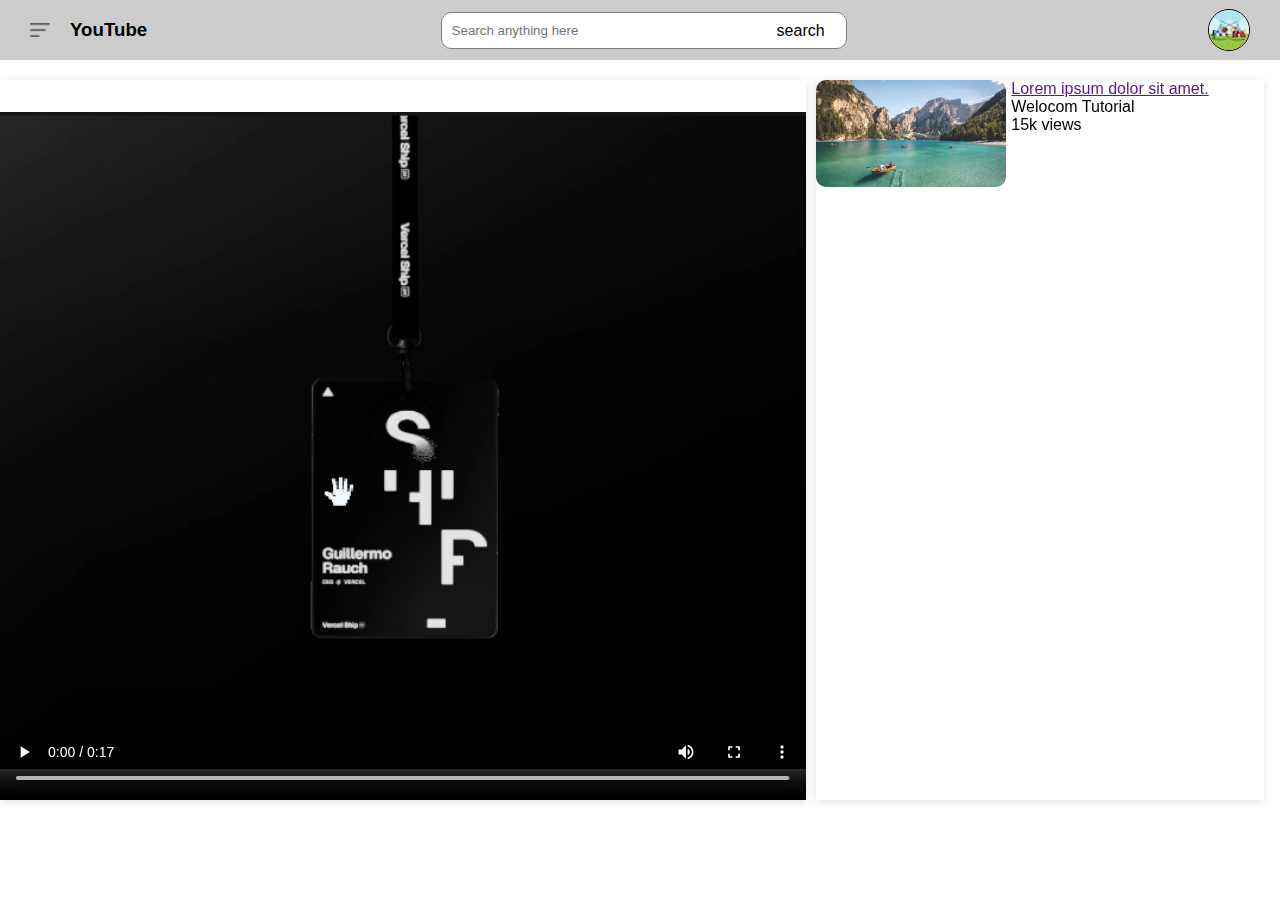
<file: play_video.html>
<!DOCTYPE html>
<html lang="en">

<head>
    <meta charset="UTF-8">
    <meta name="viewport" content="width=device-width, initial-scale=1.0">
    <title>Document</title>
    <link rel="stylesheet" href="./style.css">
</head>

<body>
    <nav class="header">
        <div class="header_left">
            <img src="./images/menu.png" alt="" id="abc">
            <h3>YouTube</h3>

        </div>

        <div class="header_middle">
            <input type="text" id="searchItem" placeholder="Search anything here">
            </h3>

            <div class="search">
                <!-- <i class="fa-solid fa-magnifying-glass" id="searchButton"></i> -->
                <p id="searchButton">search</p>

            </div>
        </div>
        <div class="header_right">

            <i class="fa-solid fa-video-slash"></i>
            <i class="fa-solid fa-table"></i>
            <i class="fa-solid fa-bell"></i>


            <div class="Image_profile">
                <img src="./unnamed.png" alt="">
            </div>
        </div>
    </nav>

    <div class="Play_video_container">
        <div class="row">
            <div class="play_video">
                <video controls autoplay>
                    <source src="./Screen Recording 2024-08-01 200137.mp4">
                </video>
            </div>

            <div class="right_sidebar">
                
                <div class="side_video_list">
                    <a href=""><img src="./images/thumbnail1.png" alt="" class="small_thumbnail"></a>
                    </div>
                    <div class="vid_info">
                        <a href="">Lorem ipsum dolor sit amet.</a>
                        <p>Welocom Tutorial</p>
                        <p>15k views</p>
                    </div>
               

            </div>
            
        </div>
    </div>




</body>

</html>
</file>
<file: style.css>
* {
    margin: 0;
    padding: 0;
    font-family: "poppins", sans-serif;

}

.header {
    display: flex;
    justify-content: space-between;
    align-items: center;
    height: 40px;
    padding: 10px 30px;
    position: sticky;
    top: 0;
    background-color: #ccc;
}

.header_left {
    display: flex;
    justify-content: center;
    align-items: center;
    gap: 20px;
}

.header_left img {
    width: 20px;
}

.header_middle {
    width: 30vw;
    position: relative;
}

.header_middle input {
    width: 100%;
    padding: 10px;
    border-radius: 10px;
    outline: none;
    border: 0.5px solid gray;

}

.search {
    position: absolute;
    right: 0px;
    top: 10px;
}

.header_right {
    display: flex;
    justify-content: center;
    align-items: center;
    gap: 30px;
}

.fa-video-slash,
.fa-table,
.fa-bell {
    font-size: 20px;
}

.Image_profile {
    height: 40px;
    width: 40px;
    border: 1px solid black;
    border-radius: 50%;
    display: flex;
    justify-content: center;

}

.Image_profile img {
    border-radius: 50%;
}

.sideBar {
    background-color: #fff;
    width: 15%;
    height: 98vh;
    position: fixed;
    top: 0;
    margin-top: 80px;
    padding-left: 2%;
    overflow: scroll;

}

.sideBar::-webkit-scrollbar {
    display: none;
}

.fa-house {
    font-size: 20px;
}

.shortcutLink a {
    display: flex;
    justify-content: center;
    align-items: center;
    margin-bottom: 20px;
    width: fit-content;
    flex-wrap: wrap;
    text-decoration: none;
}

.shortcutLink a:first-child {
    color: #ed3833;
}

.shortcutLink a img {
    width: 20px;
    margin-right: 20px;
}

hr {
    color: #ccc;
    width: 80%;
}

.subscribeList {
    padding-bottom: 70px;
}

.subscribeList h3 {
    font-size: 13px;
    margin: 20px 0px;
    color: #5a5a5a;

}

.subscribeList a {
    display: flex;
    justify-content: center;
    align-items: center;
    flex-wrap: wrap;
    width: fit-content;
    margin-bottom: 20px;
    text-decoration: none;

}

.subscribeList a img {
    width: 25px;
    border-radius: 50%;
    margin-right: 20px;
}

.small_sidebar {
    width: 5%;

}

.small_sidebar p {
    display: none;
}

.small_sidebar h3 {
    display: none;
}

.small_sidebar hr {
    width: 50%;
    margin-bottom: 20px;
}

.container {
    padding-left: 17%;
    padding-right: 2%;
    padding-top: 20px;
}

.banner img {
    width: 100%;
}

.large_container {
    padding-left: 7%;
}

.large_container .banner {
    width: 100%;
}

.list_container {
    width: 24.2%;
    border-radius: 10px;


}

.video_list img {
    width: 100%;
    border-radius: 10px;
}

.discription {
    width: 78%;
    height: 100%;

}

.discription_box {
    display: flex;
    width: 300px;
    gap: 10px;

}

.discription_box a {
    font-size: 12px;
    font-weight: bold;
    color: black;
    text-decoration: none;

}

.Image_profiles {
    height: 40px;
    width: 40px;
    border: 1px solid black;
    border-radius: 50%;
    display: flex;
    justify-content: center;
}

.Image_profiles img {
    border-radius: 50%;
}



.videoList {
    display: flex;
    flex-wrap: wrap;
    gap: 10px;
    /* padding-top: 20px; */
}



.videos_container {
    display: flex;
    gap: 10px;
    flex-wrap: wrap;
}

iframe {
    height: 200px;
    width: 330px;
    border-radius: 10px;
}

.channel_image {
    display: flex;
    align-items: center;
    gap: 10px;
}

.channel_image img {
    width: 40px;
    height: 40px;
    border-radius: 50%;
    border: 1px solid black;
}

.discription_box {
    display: flex;
    align-items: center;
    gap: 10px;
}

#video_discription {
    font-weight: bold;
    font-size: 15px;
    max-width: 300px;
    /* Adjust the width to control where the break happens */
    max-width: 30ch;
}

.video_sub_disc {
    font-weight: 500;
    font-size: 13px;
}


.views {
    display: flex;
    align-items: center;
    font-size: 13px;
    gap: 5px;
    align-items: center;
}


@media only screen and (max-width: 600px) {
    .shortcutLink p {
        display: none;
    }

    .sideBar {

        width: 7%;
    }


    .container {
        padding-left: 10%;

    }

    .banner img {
        width: 100%;
        height: 20vh;
    }
}



.Play_video_container {
  
 
  
}


.row{
    /* display: flex; */
    /* justify-content: space-between; */
   /* padding: 20px; */
   /* flex-wrap: wrap; */
   display: flex;
   width: 100%;
   gap: 10px;
   /* background-color: red; */
}
.play_video{
   
    width: 63%;
    /* border: 2px solid rebeccapurple; */
    height: 80vh;
    box-shadow: rgba(99, 99, 99, 0.2) 0px 2px 8px 0px;
margin-top: 20px;
  
}
.play_video video{
    width: 100%;
   height: 100%;
}
.right_sidebar{
width: 35%;
display: flex;
gap: 5px;
box-shadow: rgba(99, 99, 99, 0.2) 0px 2px 8px 0px;
margin-top: 20px; 

}

.side_video_list{
 display: flex;
 /* justify-content: space-between; */
width: 45%;


}
.side_video_list >a>img{
    width: 100%;
    border-radius: 10px;
}

.vid_info{
width: 60%;
height: 100px;
/* background-color: #ed3833; */
}
</file>
